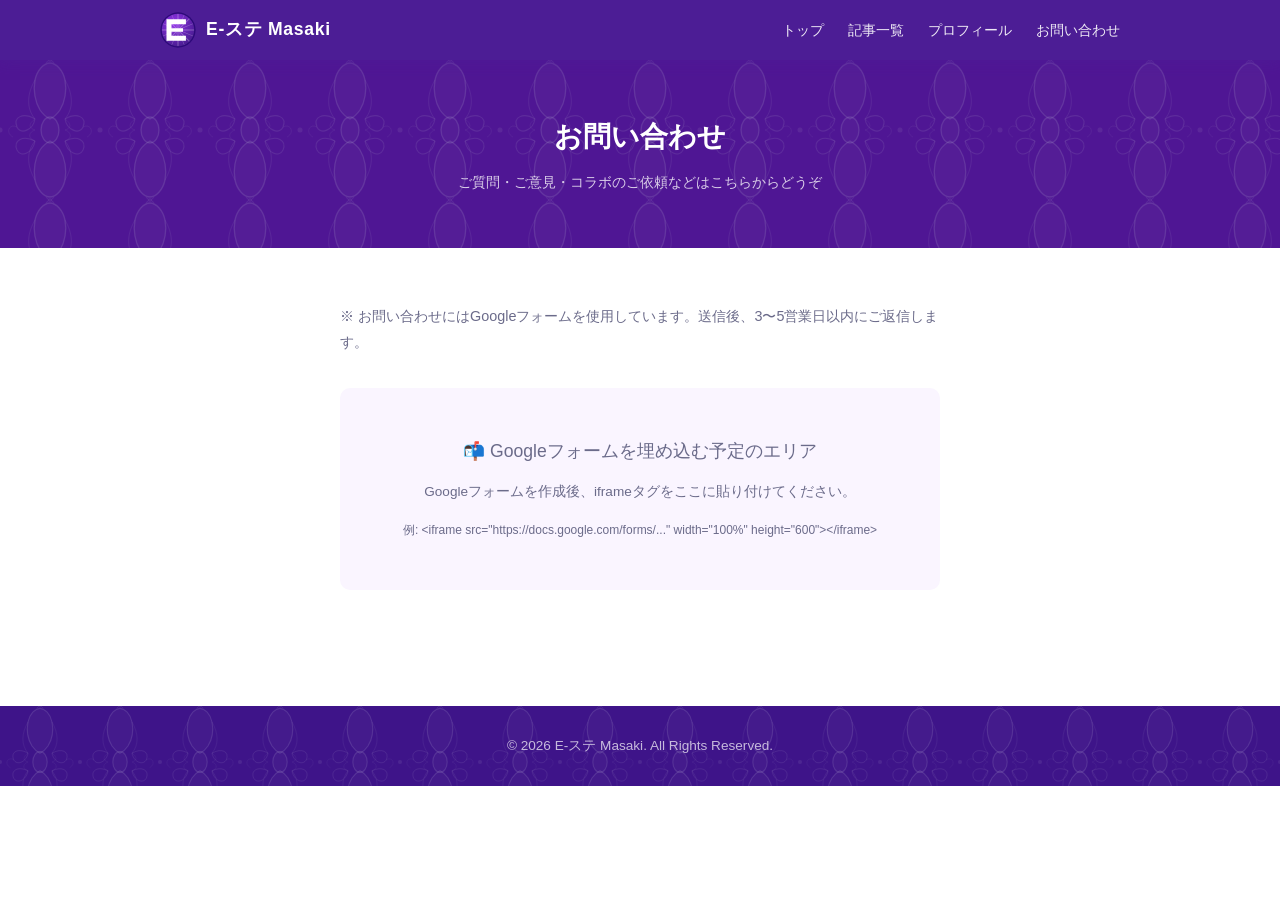
<file: contact/index.html>
<!DOCTYPE html>
<html lang="ja">
<head>
  <meta charset="UTF-8" />
  <meta name="viewport" content="width=device-width, initial-scale=1.0" />
  <title>お問い合わせ｜E-ステ Masaki</title>
  <meta name="description" content="E-ステ Masakiへのお問い合わせページ。ご質問・ご意見・コラボのご依頼などはこちらからどうぞ。" />
  <meta name="google-site-verification" content="YOUR_VERIFICATION_CODE" />
  <link rel="stylesheet" href="../css/style.css" />
  <style>
    .contact-form { max-width: 600px; margin: 0 auto; }
    .form-group { margin-bottom: 24px; }
    .form-group label { display: block; font-weight: bold; margin-bottom: 6px; font-size: 0.9rem; color: var(--color-main); }
    .form-group input,
    .form-group textarea,
    .form-group select {
      width: 100%;
      padding: 10px 14px;
      border: 1px solid var(--color-border);
      border-radius: 6px;
      font-size: 1rem;
      font-family: inherit;
      background: #fff;
      transition: border-color 0.2s;
    }
    .form-group input:focus,
    .form-group textarea:focus,
    .form-group select:focus {
      outline: none;
      border-color: var(--color-accent);
    }
    .form-group textarea { min-height: 160px; resize: vertical; }
    .form-note { font-size: 0.8rem; color: var(--color-text-light); margin-top: 4px; }
  </style>

  <!-- Google tag (gtag.js) -->
  <script async src="https://www.googletagmanager.com/gtag/js?id=G-30726V793G"></script>
  <script>
    window.dataLayer = window.dataLayer || [];
    function gtag(){dataLayer.push(arguments);}
    gtag('js', new Date());
    gtag('config', 'G-30726V793G');
  </script>

  <!-- Google AdSense（審査通過後にYOUR_ADSENSE_IDを実際のパブリッシャーIDに差し替えてください） -->
  <script async src="https://pagead2.googlesyndication.com/pagead/js/adsbygoogle.js?client=YOUR_ADSENSE_ID"
       crossorigin="anonymous"></script>
</head>
<body>

  <header class="site-header">
    <div class="container">
      <div class="site-title">
        <a href="/e-ste-masaki/">
          <img src="../images/logo.svg" alt="E-ステ Masaki ロゴ" class="site-logo" width="36" height="36" />
          E-ステ Masaki
        </a>
      </div>
      <button class="nav-toggle" aria-label="メニューを開く" aria-expanded="false">
        <span></span><span></span><span></span>
      </button>
      <nav class="site-nav" aria-label="メインナビゲーション">
        <ul>
          <li><a href="/e-ste-masaki/">トップ</a></li>
          <li><a href="/e-ste-masaki/articles/">記事一覧</a></li>
          <li><a href="/e-ste-masaki/profile/">プロフィール</a></li>
          <li><a href="/e-ste-masaki/contact/">お問い合わせ</a></li>
        </ul>
      </nav>
    </div>
  </header>

  <main>
    <div class="page-header">
      <div class="container">
        <h1 class="page-header__title">お問い合わせ</h1>
        <p class="page-header__desc">ご質問・ご意見・コラボのご依頼などはこちらからどうぞ</p>
      </div>
    </div>

    <section class="section">
      <div class="container">
        <div class="contact-form">
          <p style="margin-bottom:32px; color:var(--color-text-light); font-size:0.9rem;">
            ※ お問い合わせにはGoogleフォームを使用しています。送信後、3〜5営業日以内にご返信します。
          </p>

          <!-- Google フォームの埋め込みURLをここに差し替えてください -->
          <div style="background:var(--color-bg-sub); border-radius:10px; padding:48px; text-align:center; color:var(--color-text-light);">
            <p style="font-size:1.1rem; margin-bottom:12px;">📬 Googleフォームを埋め込む予定のエリア</p>
            <p style="font-size:0.85rem;">Googleフォームを作成後、iframeタグをここに貼り付けてください。</p>
            <p style="font-size:0.75rem; margin-top:16px;">例: &lt;iframe src="https://docs.google.com/forms/..." width="100%" height="600"&gt;&lt;/iframe&gt;</p>
          </div>
        </div>
      </div>
    </section>
  </main>

  <footer class="site-footer">
    <div class="container">
      <p>&copy; 2026 E-ステ Masaki. All Rights Reserved.</p>
    </div>
  </footer>

  <script src="../js/main.js"></script>
</body>
</html>
</file>
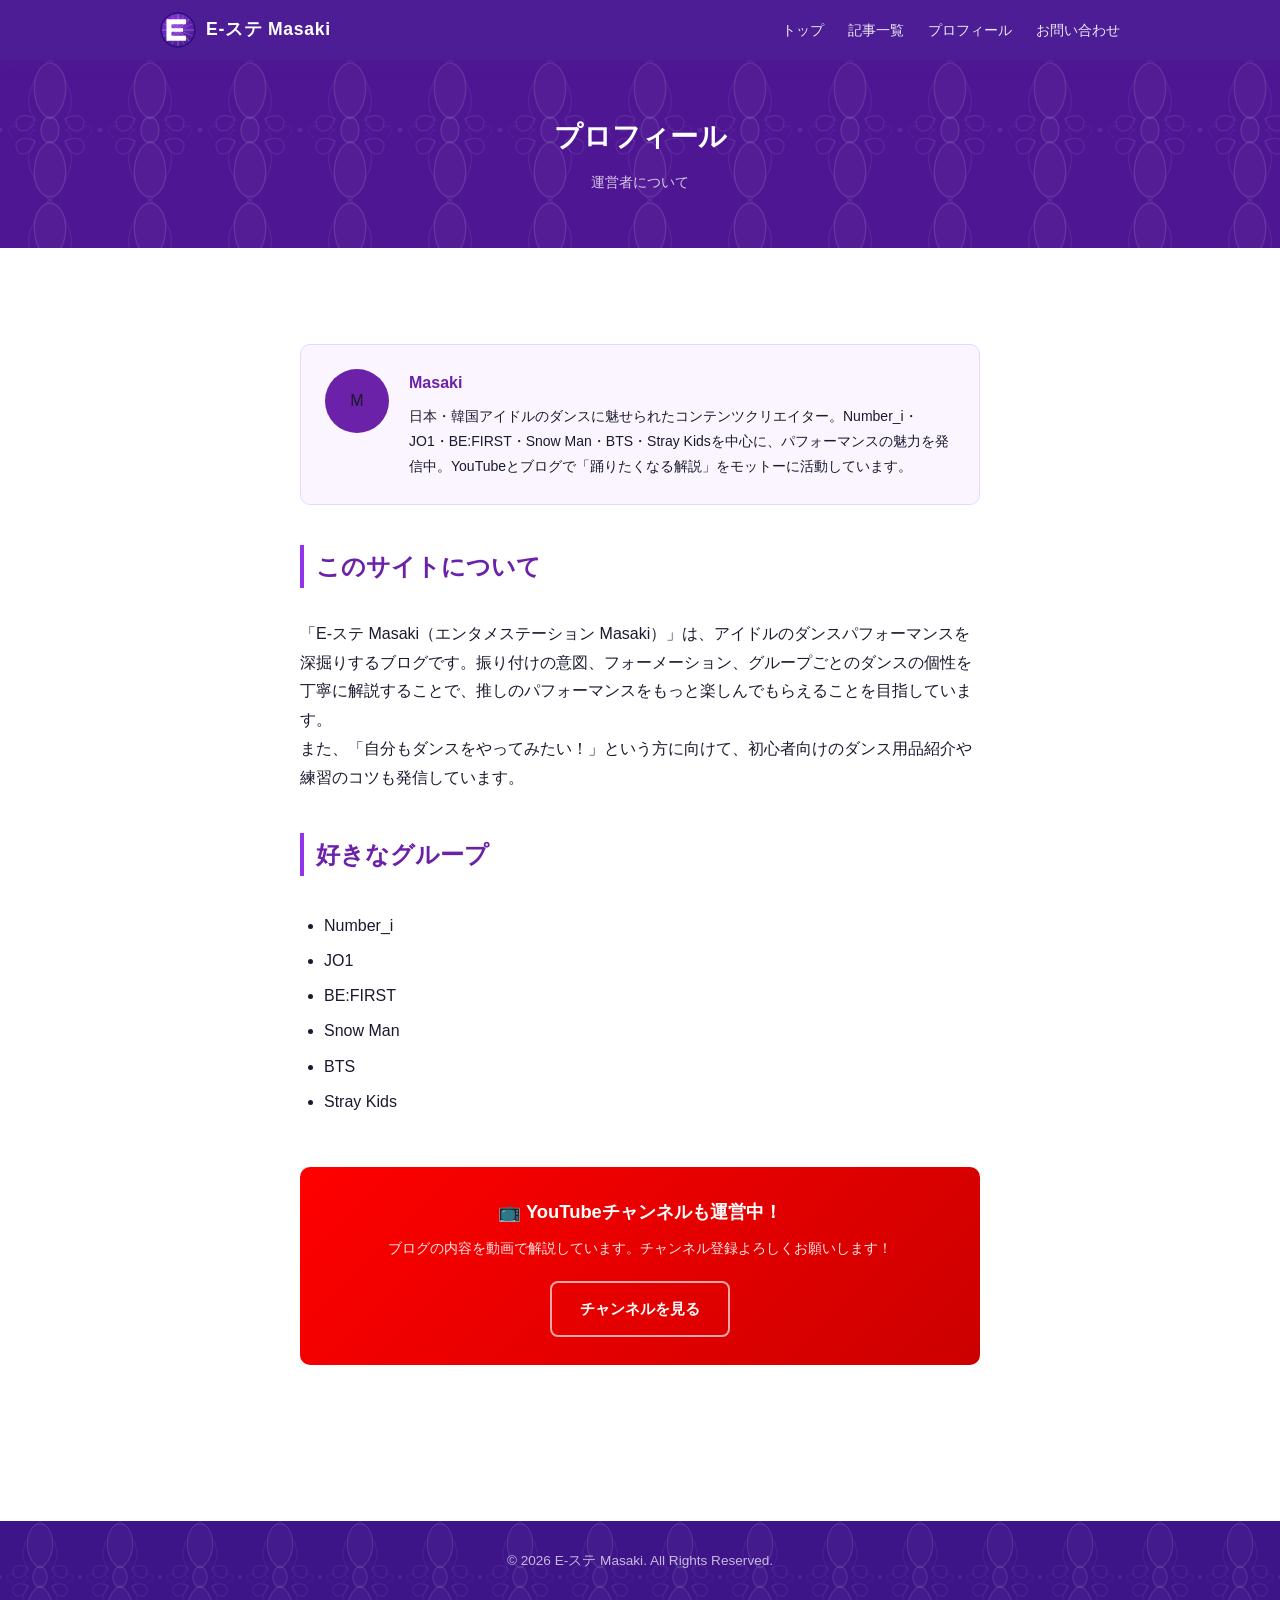
<file: profile/index.html>
<!DOCTYPE html>
<html lang="ja">
<head>
  <meta charset="UTF-8" />
  <meta name="viewport" content="width=device-width, initial-scale=1.0" />
  <title>プロフィール｜E-ステ Masaki</title>
  <meta name="description" content="E-ステ Masaki（エンタメステーション Masaki）の運営者プロフィール。日本・韓国アイドルのダンスを愛するMasakiについて。" />
  <meta name="google-site-verification" content="YOUR_VERIFICATION_CODE" />
  <link rel="stylesheet" href="../css/style.css" />

  <!-- Google tag (gtag.js) -->
  <script async src="https://www.googletagmanager.com/gtag/js?id=G-30726V793G"></script>
  <script>
    window.dataLayer = window.dataLayer || [];
    function gtag(){dataLayer.push(arguments);}
    gtag('js', new Date());
    gtag('config', 'G-30726V793G');
  </script>

  <!-- Google AdSense（審査通過後にYOUR_ADSENSE_IDを実際のパブリッシャーIDに差し替えてください） -->
  <script async src="https://pagead2.googlesyndication.com/pagead/js/adsbygoogle.js?client=YOUR_ADSENSE_ID"
       crossorigin="anonymous"></script>
</head>
<body>

  <header class="site-header">
    <div class="container">
      <div class="site-title">
        <a href="/e-ste-masaki/">
          <img src="../images/logo.svg" alt="E-ステ Masaki ロゴ" class="site-logo" width="36" height="36" />
          E-ステ Masaki
        </a>
      </div>
      <button class="nav-toggle" aria-label="メニューを開く" aria-expanded="false">
        <span></span><span></span><span></span>
      </button>
      <nav class="site-nav" aria-label="メインナビゲーション">
        <ul>
          <li><a href="/e-ste-masaki/">トップ</a></li>
          <li><a href="/e-ste-masaki/articles/">記事一覧</a></li>
          <li><a href="/e-ste-masaki/profile/">プロフィール</a></li>
          <li><a href="/e-ste-masaki/contact/">お問い合わせ</a></li>
        </ul>
      </nav>
    </div>
  </header>

  <main>
    <div class="page-header">
      <div class="container">
        <h1 class="page-header__title">プロフィール</h1>
        <p class="page-header__desc">運営者について</p>
      </div>
    </div>

    <section class="section">
      <div class="container" style="max-width:720px;">
        <div class="author-box" style="margin-bottom:40px;">
          <div class="author-box__avatar">M</div>
          <div>
            <p class="author-box__name">Masaki</p>
            <p class="author-box__bio">
              日本・韓国アイドルのダンスに魅せられたコンテンツクリエイター。Number_i・JO1・BE:FIRST・Snow Man・BTS・Stray Kidsを中心に、パフォーマンスの魅力を発信中。YouTubeとブログで「踊りたくなる解説」をモットーに活動しています。
            </p>
          </div>
        </div>

        <h2 class="section__title">このサイトについて</h2>
        <p>「E-ステ Masaki（エンタメステーション Masaki）」は、アイドルのダンスパフォーマンスを深掘りするブログです。振り付けの意図、フォーメーション、グループごとのダンスの個性を丁寧に解説することで、推しのパフォーマンスをもっと楽しんでもらえることを目指しています。</p>
        <p>また、「自分もダンスをやってみたい！」という方に向けて、初心者向けのダンス用品紹介や練習のコツも発信しています。</p>

        <h2 class="section__title" style="margin-top:40px;">好きなグループ</h2>
        <ul style="padding-left:24px; line-height:2.2;">
          <li>Number_i</li>
          <li>JO1</li>
          <li>BE:FIRST</li>
          <li>Snow Man</li>
          <li>BTS</li>
          <li>Stray Kids</li>
        </ul>

        <div class="yt-banner" style="margin-top:48px;">
          <p class="yt-banner__title">📺 YouTubeチャンネルも運営中！</p>
          <p class="yt-banner__desc">ブログの内容を動画で解説しています。チャンネル登録よろしくお願いします！</p>
          <a href="https://www.youtube.com/@E-StationMasaki" class="btn btn--outline" target="_blank" rel="noopener">チャンネルを見る</a>
        </div>
      </div>
    </section>
  </main>

  <footer class="site-footer">
    <div class="container">
      <p>&copy; 2026 E-ステ Masaki. All Rights Reserved.</p>
    </div>
  </footer>

  <script src="../js/main.js"></script>
</body>
</html>
</file>
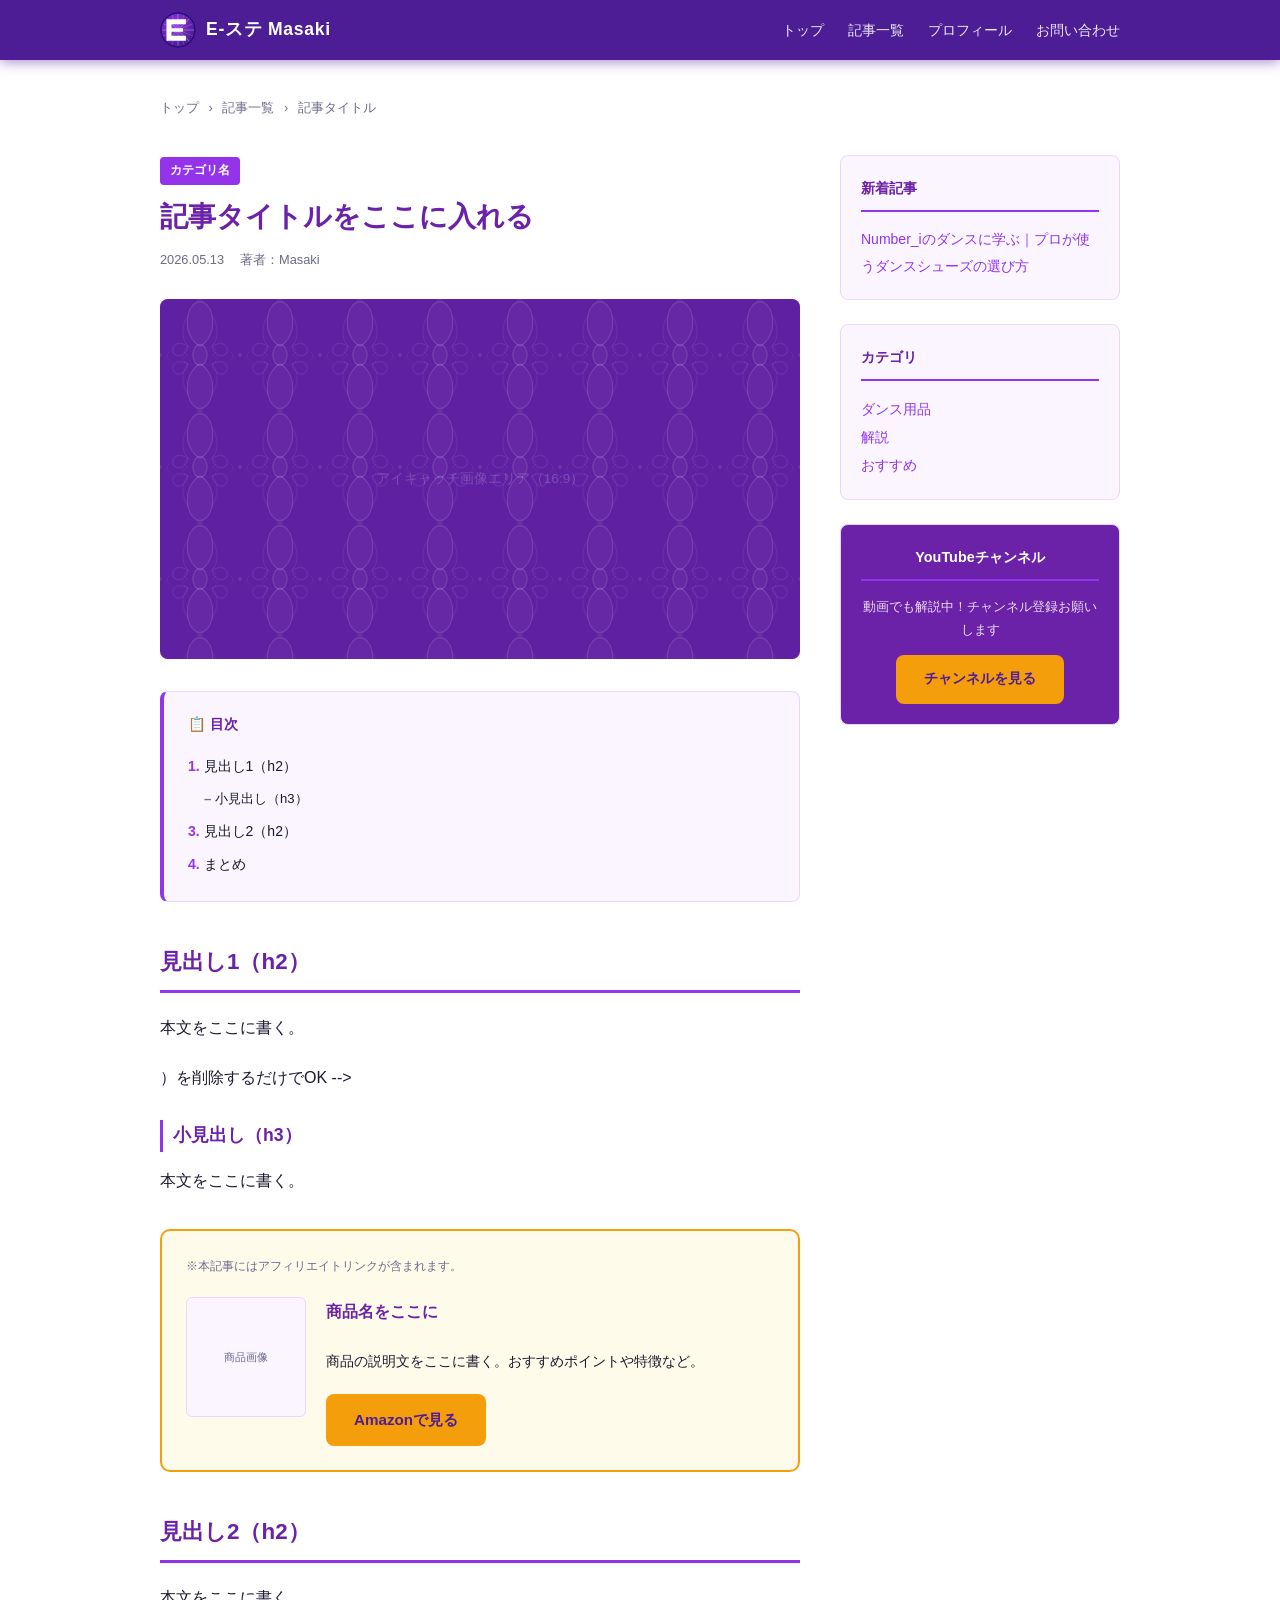
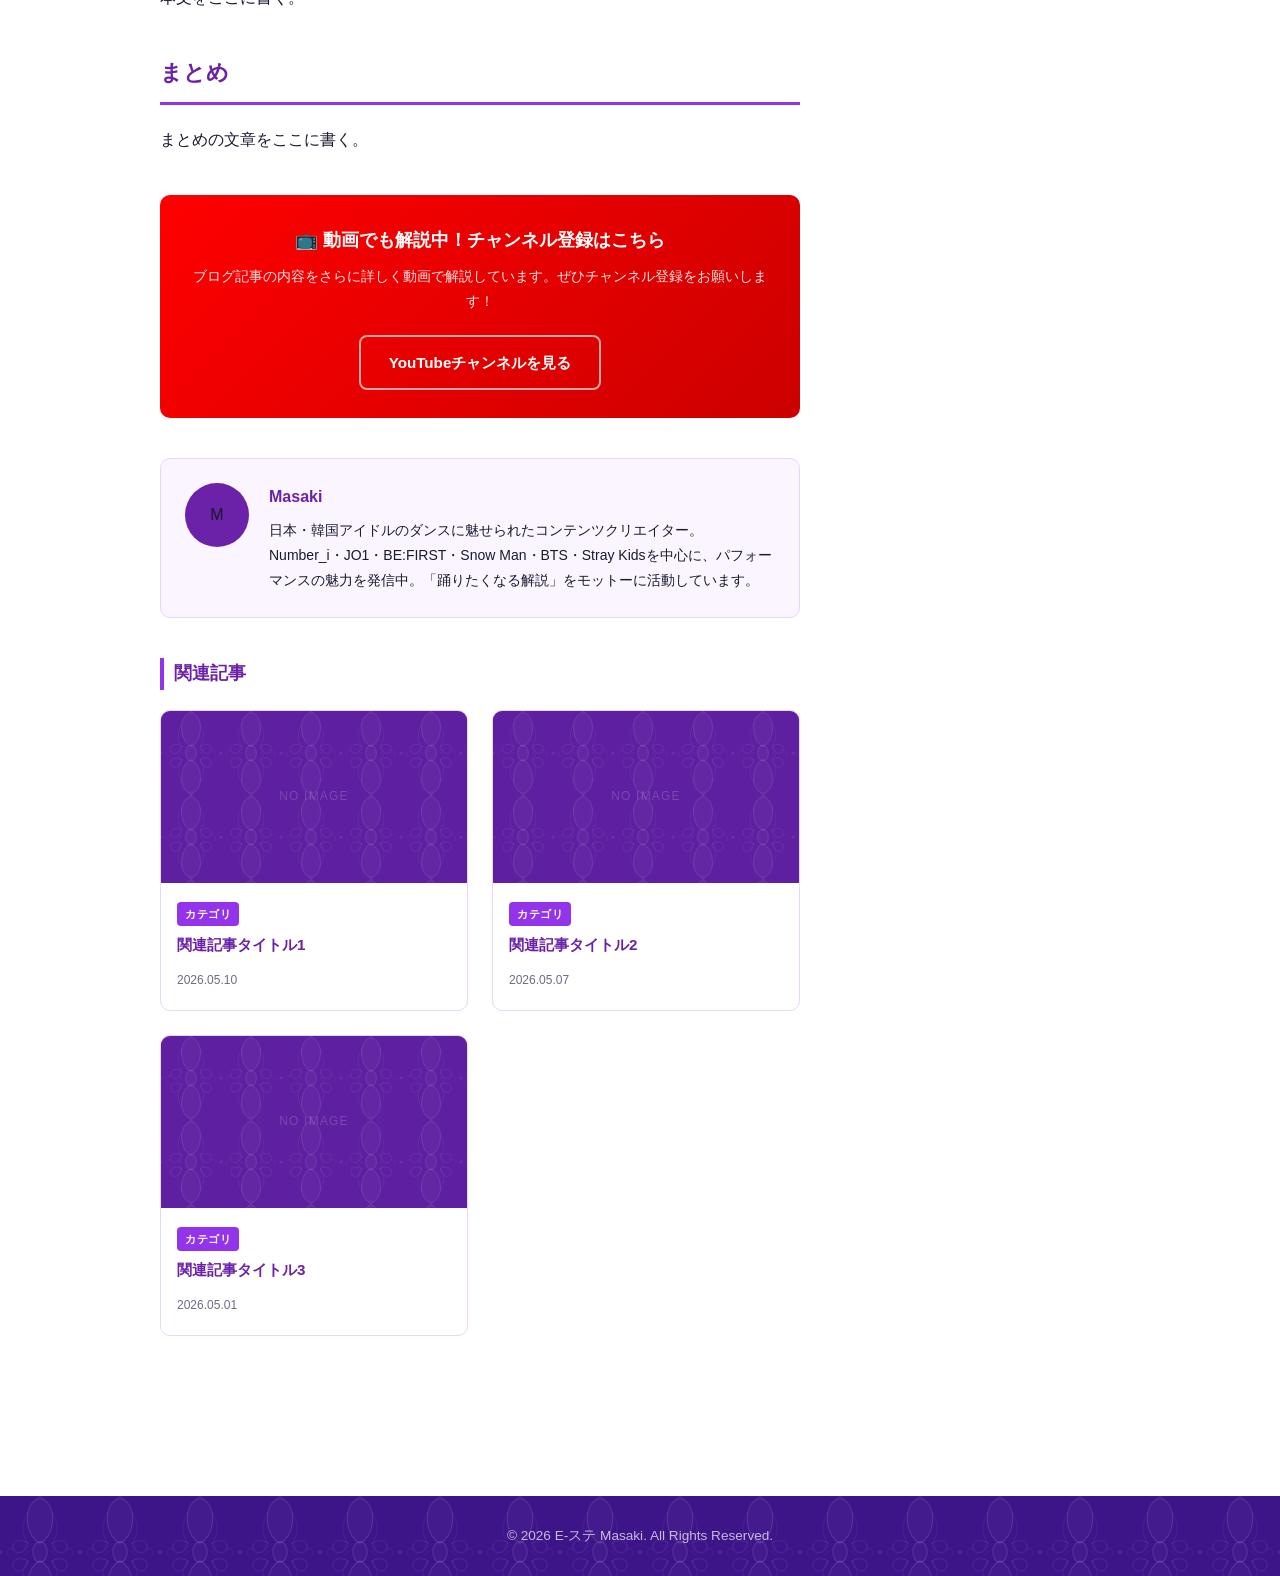
<file: articles/template.html>
<!DOCTYPE html>
<html lang="ja">
<head>
  <meta charset="UTF-8" />
  <meta name="viewport" content="width=device-width, initial-scale=1.0" />
  <title>記事タイトル｜E-ステ Masaki</title>
  <meta name="description" content="記事の概要をここに書く（120文字前後）。" />
  <meta name="google-site-verification" content="YOUR_VERIFICATION_CODE" />
  <link rel="stylesheet" href="../css/style.css" />

  <!-- Google tag (gtag.js) -->
  <script async src="https://www.googletagmanager.com/gtag/js?id=G-30726V793G"></script>
  <script>
    window.dataLayer = window.dataLayer || [];
    function gtag(){dataLayer.push(arguments);}
    gtag('js', new Date());
    gtag('config', 'G-30726V793G');
  </script>

  <!-- Google AdSense（審査通過後にYOUR_ADSENSE_IDを実際のパブリッシャーIDに差し替えてください） -->
  <script async src="https://pagead2.googlesyndication.com/pagead/js/adsbygoogle.js?client=YOUR_ADSENSE_ID"
       crossorigin="anonymous"></script>
</head>
<body>

  <header class="site-header">
    <div class="container">
      <div class="site-title">
        <a href="/e-ste-masaki/">
          <img src="../images/logo.svg" alt="E-ステ Masaki ロゴ" class="site-logo" width="36" height="36" />
          E-ステ Masaki
        </a>
      </div>
      <button class="nav-toggle" aria-label="メニューを開く" aria-expanded="false">
        <span></span><span></span><span></span>
      </button>
      <nav class="site-nav" aria-label="メインナビゲーション">
        <ul>
          <li><a href="/e-ste-masaki/">トップ</a></li>
          <li><a href="/e-ste-masaki/articles/">記事一覧</a></li>
          <li><a href="/e-ste-masaki/profile/">プロフィール</a></li>
          <li><a href="/e-ste-masaki/contact/">お問い合わせ</a></li>
        </ul>
      </nav>
    </div>
  </header>

  <main>
    <div class="container" style="padding-top:24px; padding-bottom:60px;">

      <!-- パンくずリスト -->
      <nav class="breadcrumb" aria-label="パンくずリスト">
        <a href="/e-ste-masaki/">トップ</a>
        <span class="breadcrumb__sep">›</span>
        <a href="/e-ste-masaki/articles/">記事一覧</a>
        <span class="breadcrumb__sep">›</span>
        <span>記事タイトル</span>
      </nav>

      <div class="article-layout">

        <!-- メインコンテンツ -->
        <article>

          <!-- 記事ヘッダー -->
          <header class="article-header">
            <span class="article-header__category">カテゴリ名</span>
            <h1 class="article-header__title">記事タイトルをここに入れる</h1>
            <div class="article-header__meta">
              <time datetime="2026-05-13">2026.05.13</time>
              <span>著者：Masaki</span>
            </div>
          </header>

          <!-- アイキャッチ画像 -->
          <!-- 画像がある場合: <img src="../images/eyecatch-xxx.jpg" alt="記事タイトル" class="eyecatch" /> -->
          <div class="eyecatch--placeholder">アイキャッチ画像エリア（16:9）</div>

          <!-- 目次（JSで自動生成） -->
          <nav class="toc" aria-label="目次">
            <p class="toc__title">📋 目次</p>
            <ol class="toc__list" id="toc-list"></ol>
          </nav>

          <!-- 記事本文 -->
          <div class="article-body">

            <h2 id="section1">見出し1（h2）</h2>
            <p>本文をここに書く。</p>

            <!-- ▼ AdSense広告ユニット ─────────────────────────────
                 審査通過・広告ユニット取得後に以下の手順で有効化：
                 1. YOUR_ADSENSE_ID を ca-pub-XXXXXXXXXXXXXXXX に差し替え
                 2. YOUR_AD_SLOT_ID を実際のスロットIDに差し替え
                 3. この行とコメント終了タグ（-->）を削除するだけでOK
            -->
            <!--
            <div class="ad-unit">
              <ins class="adsbygoogle"
                   style="display:block"
                   data-ad-client="YOUR_ADSENSE_ID"
                   data-ad-slot="YOUR_AD_SLOT_ID"
                   data-ad-format="auto"
                   data-full-width-responsive="true"></ins>
              <script>(adsbygoogle = window.adsbygoogle || []).push({});</script>
            </div>
            -->
            <!-- ▲ AdSense広告ユニットここまで ─────────────────────── -->

            <h3 id="section1-1">小見出し（h3）</h3>
            <p>本文をここに書く。</p>

            <!-- アフィリエイトボックス -->
            <div class="affiliate-box">
              <p class="affiliate-box__notice">※本記事にはアフィリエイトリンクが含まれます。</p>
              <div class="affiliate-box__inner">
                <div class="affiliate-box__img--placeholder">商品画像</div>
                <div class="affiliate-box__info">
                  <p class="affiliate-box__name">商品名をここに</p>
                  <p class="affiliate-box__desc">商品の説明文をここに書く。おすすめポイントや特徴など。</p>
                  <a href="https://www.amazon.co.jp/dp/XXXXXXXXXX?tag=estationmasak-22" class="btn btn--affiliate" target="_blank" rel="noopener nofollow">
                    Amazonで見る
                  </a>
                </div>
              </div>
            </div>

            <h2 id="section2">見出し2（h2）</h2>
            <p>本文をここに書く。</p>

            <h2 id="section-matome">まとめ</h2>
            <p>まとめの文章をここに書く。</p>

          </div>
          <!-- /.article-body -->

          <!-- YouTubeバナー -->
          <div class="yt-banner">
            <p class="yt-banner__title">📺 動画でも解説中！チャンネル登録はこちら</p>
            <p class="yt-banner__desc">ブログ記事の内容をさらに詳しく動画で解説しています。ぜひチャンネル登録をお願いします！</p>
            <a href="https://www.youtube.com/@E-StationMasaki" class="btn btn--outline" target="_blank" rel="noopener">
              YouTubeチャンネルを見る
            </a>
          </div>

          <!-- 著者プロフィール -->
          <div class="author-box">
            <div class="author-box__avatar">M</div>
            <div>
              <p class="author-box__name">Masaki</p>
              <p class="author-box__bio">
                日本・韓国アイドルのダンスに魅せられたコンテンツクリエイター。Number_i・JO1・BE:FIRST・Snow Man・BTS・Stray Kidsを中心に、パフォーマンスの魅力を発信中。「踊りたくなる解説」をモットーに活動しています。
              </p>
            </div>
          </div>

          <!-- 関連記事 -->
          <section class="related-articles">
            <h2 class="related-articles__title">関連記事</h2>
            <div class="card-grid">
              <article class="card">
                <div class="card__thumb--placeholder">NO IMAGE</div>
                <div class="card__body">
                  <span class="card__category">カテゴリ</span>
                  <h3 class="card__title"><a href="#">関連記事タイトル1</a></h3>
                  <time class="card__date">2026.05.10</time>
                </div>
              </article>
              <article class="card">
                <div class="card__thumb--placeholder">NO IMAGE</div>
                <div class="card__body">
                  <span class="card__category">カテゴリ</span>
                  <h3 class="card__title"><a href="#">関連記事タイトル2</a></h3>
                  <time class="card__date">2026.05.07</time>
                </div>
              </article>
              <article class="card">
                <div class="card__thumb--placeholder">NO IMAGE</div>
                <div class="card__body">
                  <span class="card__category">カテゴリ</span>
                  <h3 class="card__title"><a href="#">関連記事タイトル3</a></h3>
                  <time class="card__date">2026.05.01</time>
                </div>
              </article>
            </div>
          </section>

        </article>
        <!-- /article -->

        <!-- サイドバー -->
        <aside class="sidebar">
          <div class="sidebar-widget">
            <h2 class="sidebar-widget__title">新着記事</h2>
            <ul style="list-style:none; font-size:0.875rem; line-height:1.9;">
              <li><a href="/e-ste-masaki/articles/number-i-dance-shoes.html">Number_iのダンスに学ぶ｜プロが使うダンスシューズの選び方</a></li>
            </ul>
          </div>
          <div class="sidebar-widget">
            <h2 class="sidebar-widget__title">カテゴリ</h2>
            <ul style="list-style:none; font-size:0.875rem; line-height:2;">
              <li><a href="#">ダンス用品</a></li>
              <li><a href="#">解説</a></li>
              <li><a href="#">おすすめ</a></li>
            </ul>
          </div>
          <div class="sidebar-widget" style="background:var(--color-main); color:#fff; text-align:center;">
            <h2 class="sidebar-widget__title" style="color:#fff; border-color:var(--color-accent);">YouTubeチャンネル</h2>
            <p style="font-size:0.8rem; opacity:0.85; margin-bottom:14px;">動画でも解説中！チャンネル登録お願いします</p>
            <a href="https://www.youtube.com/@E-StationMasaki" class="btn btn--affiliate" target="_blank" rel="noopener" style="font-size:0.85rem;">チャンネルを見る</a>
          </div>
        </aside>

      </div>
      <!-- /.article-layout -->

    </div>
    <!-- /.container -->
  </main>

  <footer class="site-footer">
    <div class="container">
      <p>&copy; 2026 E-ステ Masaki. All Rights Reserved.</p>
    </div>
  </footer>

  <script src="../js/main.js"></script>
</body>
</html>
</file>
<file: css/style.css>
/* Google Analytics: <head>内のGA_MEASUREMENT_IDを実際のIDに差し替えてください */

/* =============================
   リセット・基本設定
   ============================= */
*, *::before, *::after {
  box-sizing: border-box;
  margin: 0;
  padding: 0;
}

:root {
  --color-main:        #6B21A8;
  --color-main-dark:   #4C1D95;
  --color-main-deep:   #2D0A7A;
  --color-accent:      #9333EA;
  --color-accent-dark: #7C3AED;
  --color-gold:        #F59E0B;
  --color-gold-dark:   #D97706;
  --color-bg:          #ffffff;
  --color-bg-sub:      #FAF5FF;
  --color-text:        #1a1a2e;
  --color-text-light:  #6B6B8A;
  --color-border:      #E9D5FF;
  --max-width:         1000px;
  --font-base: -apple-system, BlinkMacSystemFont, "Hiragino Kaku Gothic ProN",
               "Hiragino Sans", Meiryo, sans-serif;
  --damask-url: url('../images/damask-pattern.svg');
}

html {
  font-size: 16px;
  scroll-behavior: smooth;
}

body {
  font-family: var(--font-base);
  color: var(--color-text);
  background: var(--color-bg);
  line-height: 1.8;
}

a {
  color: var(--color-accent);
  text-decoration: none;
}

a:hover {
  text-decoration: underline;
}

img {
  max-width: 100%;
  height: auto;
  display: block;
}

/* =============================
   レイアウト
   ============================= */
.container {
  max-width: var(--max-width);
  margin: 0 auto;
  padding: 0 20px;
}

/* =============================
   ヘッダー（sticky）
   ============================= */
.site-header {
  background: var(--color-main-dark);
  color: #fff;
  position: sticky;
  top: 0;
  z-index: 100;
  box-shadow: 0 2px 12px rgba(76, 29, 149, 0.5);
}

.site-header .container {
  display: flex;
  align-items: center;
  justify-content: space-between;
  height: 60px;
}

.site-title {
  font-size: 1.1rem;
  font-weight: bold;
  color: #fff;
  letter-spacing: 0.04em;
}

.site-title a {
  color: #fff;
  display: flex;
  align-items: center;
  gap: 10px;
}

.site-title a:hover {
  text-decoration: none;
  opacity: 0.85;
}

.site-logo {
  width: 36px;
  height: 36px;
  flex-shrink: 0;
  border-radius: 50%;
}

.site-nav ul {
  list-style: none;
  display: flex;
  gap: 24px;
}

.site-nav a {
  color: rgba(255,255,255,0.9);
  font-size: 0.9rem;
  font-weight: 500;
  transition: color 0.2s;
}

.site-nav a:hover {
  text-decoration: none;
  color: #D8B4FE;
}

/* ハンバーガーメニュー */
.nav-toggle {
  display: none;
  flex-direction: column;
  gap: 5px;
  cursor: pointer;
  background: none;
  border: none;
  padding: 4px;
}

.nav-toggle span {
  display: block;
  width: 24px;
  height: 2px;
  background: #fff;
  border-radius: 2px;
  transition: all 0.3s;
}

/* =============================
   フッター
   ============================= */
.site-footer {
  background-color: var(--color-main-dark);
  background-image: var(--damask-url);
  background-repeat: repeat;
  background-size: 80px auto;
  color: rgba(255,255,255,0.7);
  text-align: center;
  padding: 28px 20px;
  margin-top: 60px;
  font-size: 0.85rem;
  position: relative;
}

.site-footer::before {
  content: '';
  position: absolute;
  inset: 0;
  background: rgba(45, 10, 122, 0.45);
  pointer-events: none;
}

.site-footer .container {
  position: relative;
  z-index: 1;
}

.site-footer a {
  color: rgba(255,255,255,0.85);
}

/* =============================
   見出し
   ============================= */
h1 { font-size: 1.75rem; }
h2 { font-size: 1.5rem; }
h3 { font-size: 1.25rem; }

/* =============================
   ヒーローエリア
   ============================= */
.hero {
  background-color: var(--color-main);
  background-image: var(--damask-url);
  background-repeat: repeat;
  background-size: 100px auto;
  color: #fff;
  padding: 0;
  text-align: center;
  position: relative;
}

.hero::before {
  display: none; /* バナー画像ヒーローではオーバーレイ不要 */
}

/* ── バナー画像リンク ── */
.hero__banner-link {
  display: block;
  width: 100%;
  overflow: hidden;
  line-height: 0; /* 画像下の隙間を消す */
  text-decoration: none;
  transition: opacity 0.25s;
}

.hero__banner-link:hover {
  opacity: 0.93;
  text-decoration: none;
}

.hero__banner-img {
  width: 100%;
  height: auto;
  min-height: 80px;
  object-fit: cover;
  object-position: center;
  display: block;
}

/* ── CTA エリア（バナー下） ── */
.hero__cta-row {
  padding: 28px 20px 36px;
  text-align: center;
  position: relative;
  z-index: 1;
}

.hero__tagline {
  font-size: 0.88rem;
  color: rgba(255, 255, 255, 0.82);
  margin-bottom: 22px;
  letter-spacing: 0.03em;
  line-height: 1.8;
}

.hero__eyebrow {
  font-size: 0.8rem;
  letter-spacing: 0.2em;
  opacity: 0.7;
  margin-bottom: 14px;
}

.hero__title {
  font-size: clamp(1.5rem, 4vw, 2.4rem);
  font-weight: bold;
  line-height: 1.4;
  margin-bottom: 16px;
}

.hero__title span {
  color: #D8B4FE;
}

.hero__desc {
  font-size: 1rem;
  opacity: 0.88;
  max-width: 560px;
  margin: 0 auto 36px;
}

.hero__actions {
  display: flex;
  gap: 16px;
  justify-content: center;
  flex-wrap: wrap;
}

/* =============================
   ボタン
   ============================= */
.btn {
  display: inline-block;
  padding: 12px 28px;
  border-radius: 8px;
  font-size: 0.95rem;
  font-weight: bold;
  cursor: pointer;
  transition: background 0.2s, opacity 0.2s, transform 0.15s;
  border: none;
  text-align: center;
}

.btn:hover {
  transform: translateY(-1px);
}

.btn--primary {
  background: var(--color-accent-dark);
  color: #fff;
}

.btn--primary:hover {
  background: var(--color-main);
  text-decoration: none;
}

.btn--outline {
  background: transparent;
  color: #fff;
  border: 2px solid rgba(255,255,255,0.65);
}

.btn--outline:hover {
  background: rgba(255,255,255,0.12);
  text-decoration: none;
}

/* アフィリエイトリンクボタン（ゴールド） */
.btn--affiliate {
  background: var(--color-gold);
  color: var(--color-main-dark);
  border-radius: 8px;
  padding: 12px 28px;
  font-weight: bold;
}

.btn--affiliate:hover {
  background: var(--color-gold-dark);
  text-decoration: none;
}

/* =============================
   セクション共通
   ============================= */
.section {
  padding: 56px 0;
}

.section--bg {
  background: var(--color-bg-sub);
}

.section__title {
  font-size: 1.5rem;
  font-weight: bold;
  color: var(--color-main);
  border-left: 4px solid var(--color-accent);
  padding-left: 12px;
  margin-bottom: 32px;
}

/* =============================
   記事カード
   ============================= */
.card-grid {
  display: grid;
  grid-template-columns: repeat(auto-fill, minmax(280px, 1fr));
  gap: 24px;
}

.card {
  background: #fff;
  border: 1px solid var(--color-border);
  border-radius: 10px;
  overflow: hidden;
  transition: box-shadow 0.2s, transform 0.2s;
}

.card:hover {
  box-shadow: 0 6px 24px rgba(107, 33, 168, 0.18);
  transform: translateY(-3px);
}

.card__thumb-link {
  display: block;
  overflow: hidden;
}

.card__thumb {
  width: 100%;
  aspect-ratio: 16/9;
  object-fit: cover;
  display: block;
  transition: transform 0.3s ease;
}

.card__thumb-link:hover .card__thumb {
  transform: scale(1.04);
}

.card__thumb--placeholder {
  width: 100%;
  aspect-ratio: 16/9;
  background-color: var(--color-main);
  background-image: var(--damask-url);
  background-repeat: repeat;
  background-size: 60px auto;
  display: flex;
  align-items: center;
  justify-content: center;
  color: rgba(255,255,255,0.3);
  font-size: 0.75rem;
  letter-spacing: 0.1em;
  position: relative;
}

.card__thumb--placeholder::before {
  content: '';
  position: absolute;
  inset: 0;
  background: rgba(76, 29, 149, 0.4);
}

.card__body {
  padding: 16px;
}

.card__category {
  display: inline-block;
  background: var(--color-accent);
  color: #fff;
  font-size: 0.7rem;
  font-weight: bold;
  padding: 2px 8px;
  border-radius: 4px;
  margin-bottom: 8px;
  letter-spacing: 0.05em;
}

.card__title {
  font-size: 0.95rem;
  font-weight: bold;
  color: var(--color-main);
  line-height: 1.5;
  margin-bottom: 8px;
}

.card__title a {
  color: inherit;
}

.card__title a:hover {
  color: var(--color-accent);
  text-decoration: none;
}

.card__date {
  font-size: 0.75rem;
  color: var(--color-text-light);
}

/* =============================
   チャンネル紹介セクション
   ============================= */
.about-section {
  display: flex;
  gap: 40px;
  align-items: flex-start;
}

.about-section__text h2 {
  font-size: 1.5rem;
  color: var(--color-main);
  margin-bottom: 16px;
}

.about-section__text p {
  color: var(--color-text);
  margin-bottom: 16px;
}

.about-section__icon {
  flex-shrink: 0;
  width: 80px;
  height: 80px;
  background: var(--color-accent);
  border-radius: 50%;
  display: flex;
  align-items: center;
  justify-content: center;
  color: #fff;
  font-size: 2rem;
}

/* =============================
   パンくずリスト
   ============================= */
.breadcrumb {
  font-size: 0.8rem;
  color: var(--color-text-light);
  padding: 12px 0;
  margin-bottom: 24px;
}

.breadcrumb a {
  color: var(--color-text-light);
}

.breadcrumb a:hover {
  color: var(--color-accent);
}

.breadcrumb__sep {
  margin: 0 6px;
}

/* =============================
   記事ページ
   ============================= */
.article-layout {
  display: grid;
  grid-template-columns: 1fr 280px;
  gap: 40px;
  align-items: start;
}

.article-header {
  margin-bottom: 28px;
}

.article-header__category {
  display: inline-block;
  background: var(--color-accent);
  color: #fff;
  font-size: 0.75rem;
  font-weight: bold;
  padding: 3px 10px;
  border-radius: 4px;
  margin-bottom: 12px;
}

.article-header__title {
  font-size: clamp(1.3rem, 3vw, 1.75rem);
  font-weight: bold;
  color: var(--color-main);
  line-height: 1.4;
  margin-bottom: 12px;
}

.article-header__meta {
  font-size: 0.8rem;
  color: var(--color-text-light);
  display: flex;
  gap: 16px;
}

.eyecatch {
  width: 100%;
  aspect-ratio: 16/9;
  object-fit: cover;
  border-radius: 8px;
  margin-bottom: 8px;
  display: block;
}

.eyecatch-credit {
  font-size: 0.72rem;
  color: #9CA3AF;
  text-align: right;
  margin-bottom: 28px;
}
.eyecatch-credit a { color: #9CA3AF; }

.eyecatch--placeholder {
  width: 100%;
  aspect-ratio: 16/9;
  border-radius: 8px;
  margin-bottom: 32px;
  background-color: var(--color-main);
  background-image: var(--damask-url);
  background-repeat: repeat;
  background-size: 80px auto;
  display: flex;
  align-items: center;
  justify-content: center;
  color: rgba(255,255,255,0.3);
  font-size: 0.85rem;
  position: relative;
}

.eyecatch--placeholder::before {
  content: '';
  position: absolute;
  inset: 0;
  border-radius: 8px;
  background: rgba(76, 29, 149, 0.35);
}

/* 目次 */
.toc {
  background: var(--color-bg-sub);
  border: 1px solid var(--color-border);
  border-left: 4px solid var(--color-accent);
  border-radius: 8px;
  padding: 20px 24px;
  margin-bottom: 36px;
}

.toc__title {
  font-size: 0.9rem;
  font-weight: bold;
  color: var(--color-main);
  margin-bottom: 12px;
}

.toc__list {
  list-style: none;
  counter-reset: toc-counter;
}

.toc__list li {
  counter-increment: toc-counter;
  padding: 4px 0;
  font-size: 0.875rem;
}

.toc__list li::before {
  content: counter(toc-counter) ". ";
  color: var(--color-accent);
  font-weight: bold;
}

.toc__list a {
  color: var(--color-text);
}

.toc__list a:hover {
  color: var(--color-accent);
}

.toc__list .toc-h3 {
  padding-left: 16px;
  font-size: 0.82rem;
}

.toc__list .toc-h3::before {
  content: "– ";
  color: var(--color-text-light);
}

/* 記事本文 */
.article-body h2 {
  font-size: 1.4rem;
  font-weight: bold;
  color: var(--color-main);
  border-bottom: 3px solid var(--color-accent);
  padding-bottom: 8px;
  margin: 40px 0 20px;
}

.article-body h3 {
  font-size: 1.1rem;
  font-weight: bold;
  color: var(--color-main);
  border-left: 3px solid var(--color-accent);
  padding-left: 10px;
  margin: 28px 0 14px;
}

.article-body p {
  margin-bottom: 20px;
  line-height: 1.9;
}

.article-body ul, .article-body ol {
  padding-left: 24px;
  margin-bottom: 20px;
}

.article-body li {
  margin-bottom: 8px;
}

/* アフィリエイトボックス */
.affiliate-box {
  border: 2px solid var(--color-gold);
  border-radius: 10px;
  padding: 24px;
  margin: 32px 0;
  background: #FFFBEB;
}

.affiliate-box__notice {
  font-size: 0.75rem;
  color: var(--color-text-light);
  margin-bottom: 16px;
}

.affiliate-box__inner {
  display: flex;
  gap: 20px;
  align-items: flex-start;
}

.affiliate-box__img {
  flex-shrink: 0;
  width: 120px;
  height: 120px;
  object-fit: cover;
  border-radius: 6px;
}

.affiliate-box__img--placeholder {
  flex-shrink: 0;
  width: 120px;
  height: 120px;
  border-radius: 6px;
  background: var(--color-bg-sub);
  border: 1px solid var(--color-border);
  display: flex;
  align-items: center;
  justify-content: center;
  color: var(--color-text-light);
  font-size: 0.7rem;
}

.affiliate-box__info {
  flex: 1;
}

.affiliate-box__name {
  font-weight: bold;
  font-size: 1rem;
  color: var(--color-main);
  margin-bottom: 8px;
}

.affiliate-box__desc {
  font-size: 0.875rem;
  color: var(--color-text);
  margin-bottom: 14px;
}

/* YouTubeバナー */
.yt-banner {
  background: linear-gradient(135deg, #ff0000 0%, #cc0000 100%);
  color: #fff;
  border-radius: 10px;
  padding: 28px 32px;
  text-align: center;
  margin: 40px 0;
}

.yt-banner__title {
  font-size: 1.15rem;
  font-weight: bold;
  margin-bottom: 8px;
}

.yt-banner__desc {
  font-size: 0.875rem;
  opacity: 0.9;
  margin-bottom: 20px;
}

/* 著者プロフィール欄 */
.author-box {
  background: var(--color-bg-sub);
  border: 1px solid var(--color-border);
  border-radius: 10px;
  padding: 24px;
  display: flex;
  gap: 20px;
  align-items: flex-start;
  margin: 40px 0;
}

.author-box__avatar {
  flex-shrink: 0;
  width: 64px;
  height: 64px;
  border-radius: 50%;
  background: var(--color-main);
  display: flex;
  align-items: center;
  justify-content: center;
  overflow: hidden;
}

.author-box__avatar img {
  width: 100%;
  height: 100%;
  object-fit: cover;
  border-radius: 50%;
}

.author-box__name {
  font-weight: bold;
  font-size: 1rem;
  color: var(--color-main);
  margin-bottom: 6px;
}

.author-box__bio {
  font-size: 0.875rem;
  color: var(--color-text);
}

/* 関連記事 */
.related-articles {
  margin: 40px 0;
}

.related-articles__title {
  font-size: 1.1rem;
  font-weight: bold;
  color: var(--color-main);
  margin-bottom: 20px;
  border-left: 4px solid var(--color-accent);
  padding-left: 10px;
}

/* サイドバー */
.sidebar {
  position: sticky;
  top: 80px;
}

.sidebar-widget {
  background: var(--color-bg-sub);
  border: 1px solid var(--color-border);
  border-radius: 8px;
  padding: 20px;
  margin-bottom: 24px;
}

.sidebar-widget__title {
  font-size: 0.9rem;
  font-weight: bold;
  color: var(--color-main);
  border-bottom: 2px solid var(--color-accent);
  padding-bottom: 8px;
  margin-bottom: 14px;
}

/* サイドバー：紫背景ウィジェット */
.sidebar-widget--dark {
  background-color: var(--color-main);
  background-image: var(--damask-url);
  background-repeat: repeat;
  background-size: 60px auto;
  border-color: var(--color-main-dark);
  color: #fff;
  text-align: center;
  position: relative;
}

.sidebar-widget--dark::before {
  content: '';
  position: absolute;
  inset: 0;
  border-radius: 8px;
  background: rgba(45, 10, 122, 0.4);
  pointer-events: none;
}

.sidebar-widget--dark > * {
  position: relative;
  z-index: 1;
}

.sidebar-widget--dark .sidebar-widget__title {
  color: #fff;
  border-color: #D8B4FE;
}

/* 記事一覧ページ */
.page-header {
  background-color: var(--color-main);
  background-image: var(--damask-url);
  background-repeat: repeat;
  background-size: 100px auto;
  color: #fff;
  padding: 52px 20px;
  text-align: center;
  position: relative;
}

.page-header::before {
  content: '';
  position: absolute;
  inset: 0;
  background: rgba(45, 10, 122, 0.45);
  pointer-events: none;
}

.page-header .container {
  position: relative;
  z-index: 1;
}

.page-header__title {
  font-size: 1.75rem;
  font-weight: bold;
}

.page-header__desc {
  font-size: 0.9rem;
  opacity: 0.78;
  margin-top: 8px;
}

/* =============================
   レスポンシブ
   ============================= */
@media (max-width: 768px) {
  .article-layout {
    grid-template-columns: 1fr;
  }

  .sidebar {
    position: static;
  }

  .about-section {
    flex-direction: column;
    gap: 20px;
  }

  .affiliate-box__inner {
    flex-direction: column;
  }

  .affiliate-box__img,
  .affiliate-box__img--placeholder {
    width: 100%;
    height: 180px;
  }

  .author-box {
    flex-direction: column;
  }

  .nav-toggle {
    display: flex;
  }

  .site-nav {
    display: none;
    position: absolute;
    top: 60px;
    left: 0;
    right: 0;
    background: var(--color-main-dark);
    padding: 16px 20px;
    box-shadow: 0 4px 12px rgba(0,0,0,0.3);
  }

  .site-nav.is-open {
    display: block;
  }

  .site-nav ul {
    flex-direction: column;
    gap: 14px;
  }

  .hero {
    padding: 52px 20px;
  }

  .card-grid {
    grid-template-columns: 1fr;
  }
}
</file>
